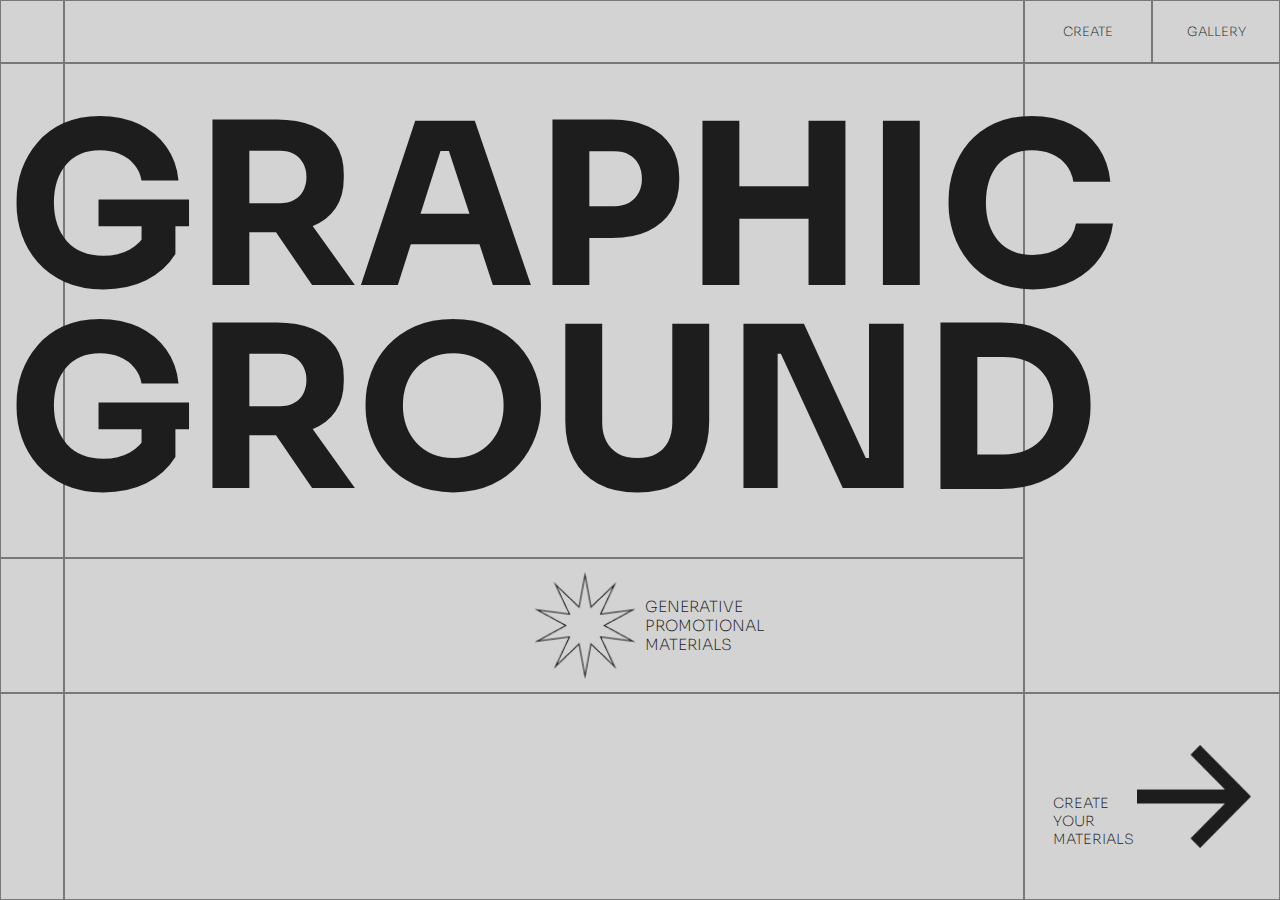
<file: index.html>
<!DOCTYPE html>
<html lang="en">
<head>
    <meta charset="UTF-8">
    <meta name="viewport" content="width=device-width, initial-scale=1">

    <link rel="stylesheet" href="style.css">

    <title>Graphic Ground</title>
</head>
<body>
<div class="grid-container">
    <!--LINHA 1-->
    <div class="row">
    </div>
    <div class="row">
    </div>
    <div class="row header">
        <span><a href="create.html">Create</a></span>
    </div>
    <div class="row header">
        <span>Gallery</a></span>
    </div>

    <!--LINHA 2-->
    <div class="row">
    </div>
    <div class="row title">
        <span>Graphic Ground</span>
    </div>
    <div class="row row_container_2">
    </div>

    <!--LINHA 3-->
    <div class="row">
    </div>
    <div class="row generative_materials">
        <img src="data/index/star.png">
        <span>Generative <br> Promotional <br> Materials</span>
    </div>
    <!--LINHA 4-->
    <div class="row">
    </div>
    <div class="row">
    </div>

    <div class="row create_materials" onclick="location.href='create.html'">
        <div class="content">
            <span>Create <br> Your <br> Materials</span>
            <img src="data/index/arrow.png">
        </div>
    </div>
</div>
</body>
</html>
</file>
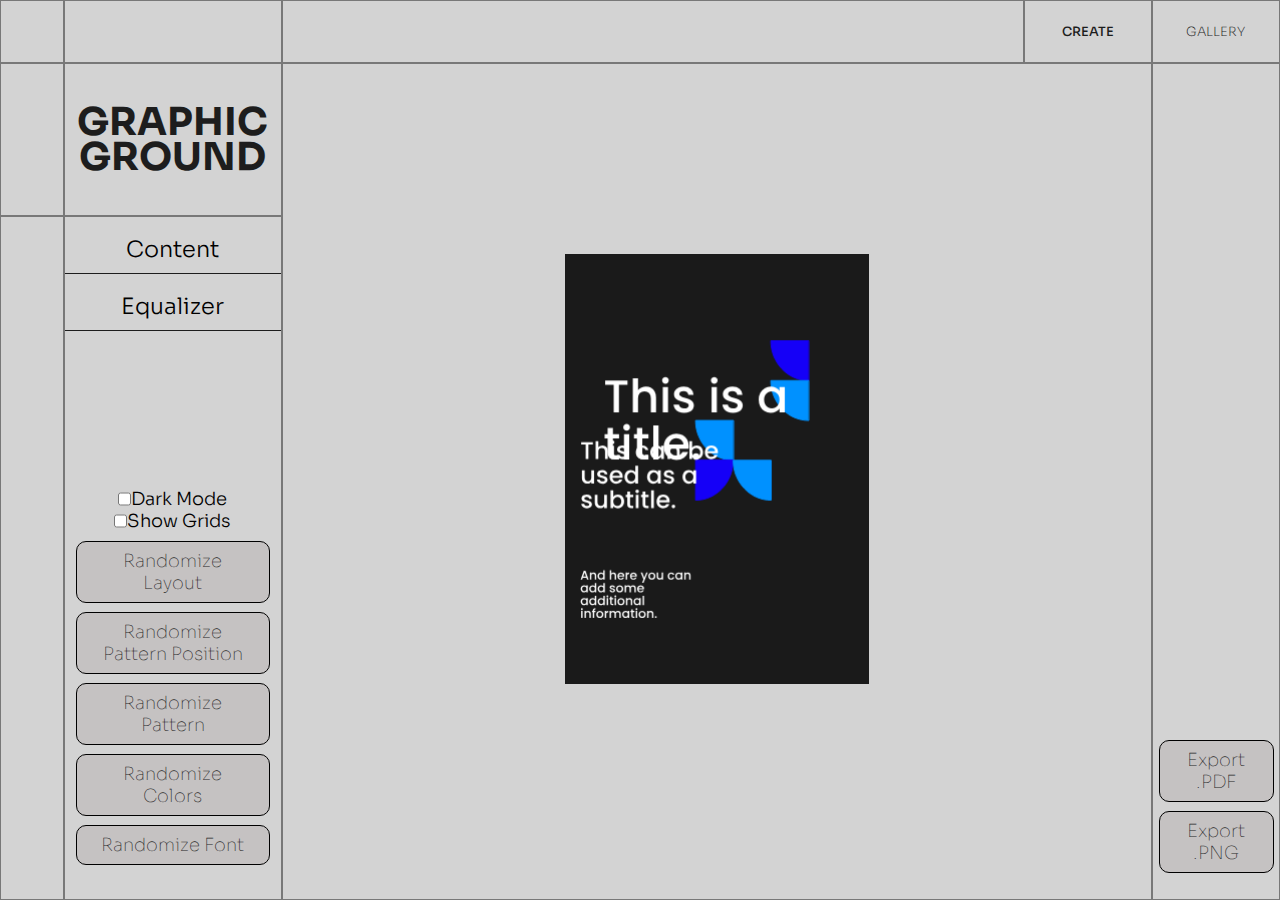
<file: create.html>
<!DOCTYPE html>
<html lang="en">
<head>
    <meta charset="UTF-8">
    <meta name="viewport" content="width=device-width, initial-scale=1">

    <link rel="stylesheet" href="style.css">

    <script src="js/p5.js"></script>
    <script src="js/p5.pdf.js"></script>

    <title>Graphic Ground - Create</title>
</head>

<body>
<div class="grid-container_2">
    <!--LINHA 1-->
    <div class="row">
    </div>
    <div class="row">
    </div>
    <div class="row">
    </div>
    <div class="row header">
        <span class="pag_atual"><a href="create.html">Create</a></span>
    </div>
    <div class="row header">
        <span>Gallery</span>
    </div>

    <!--LINHA 2-->
    <div class="row">
    </div>
    <div class="row title_logo">
        <span><a href="index.html">Graphic Ground</a></span>
    </div>
    <div class="row row_container" id="canvas_parent">
        <div id="canvas_poster">
        </div>
    </div>
    <div class="row row_outputs">
        <div>
        <button id="savePDF" class="botao" type="button">Export .PDF</button>
            <button id="savePNG" class="botao" type="button">Export .PNG</button>
        </div>
    </div>
    <!--LINHA 3-->
    <div class="row">
    </div>
    <div class="row">
        <div id="inputUpper">
            <div class="content_poster">
                <h2 id="content">Content</h2>
                <div id="inputPoster" class="inputs_poster">
                    <form action="/url" method="GET">
                        <div class="input">
                            <h3>Text 1</h3>
                            <input type="text" name="text1" id="title" value="This is a title.">
                        </div>
                        <div class="input">
                            <h3>Text 2</h3>
                            <input type="text" name="text2" id="subtitle" value="This can be used as a subtitle.">
                        </div>

                        <div class="input">
                            <h3><label for="add_info">Additional Information</label></h3>
                            <textarea placeholder="You can add some additional information here!" name="add_info"
                                      id="aditionalInfo">And here you can add some additional information.</textarea>
                        </div>

                        <div class="input">
                            <label for="keywords"><h3>Keywords</h3></label>
                            <select name="style" id="keywords">
                                <option value="contained">Contained</option>
                                <option value="balanced">Balanced</option>
                                <option value="powerful">Powerful</option>
                                <option value="minimal">Minimal</option>
                            </select>
                            <!--
                            <select name="style" id="keywords">
                                <option value="volvo">Static</option>
                                <option value="saab">Rytm</option>
                                <option value="mercedes">Dynamic</option>
                                <option value="audi">Boldness</option>
                                <option value="audi">Growth</option>
                            </select>-->
                        </div>
                        <!--
                        <div class="image_input">
                            <h3>Add image</h3>
                            <div class="image_container">
                                <label id="add-img-label" for="add-single-img">+</label>
                                <input type="file" id="add-single-img" accept="image/jpeg"/>
                            </div>
                            <input
                                    type="file"
                                    id="image-input"
                                    name="photos"
                                    accept="image/jpeg"
                                    multiple
                            />
                        </div>-->
                        <!--<button type="submit"></button>-->
                    </form>
                </div>
            </div>
            <div class="equalizer">
                <h2 id="equalizer"> Equalizer</h2>
                <div class="equalizerInputs" id="equalizerInputs">
                    <!--
                                        <h3>Columns</h3>
                                        <input type="range" min="6" max="12" value="12" class="slider" id="nColunas">
                                    </div>

                                    <div class="equalizer_slides">
                                        <h3>Rows</h3>
                                        <input type="range" min="6" max="12" value="12" class="slider" id="nLinhas">
                                    </div>-->
                    <div class="equalizer_slides">
                        <h3>Pattern Scale</h3>
                        <input type="range" min="2" max="8" value="3" class="slider" id="patternScale">
                    </div>
                    <div class="equalizer_slides">
                        <h3>Pattern Probability</h3>
                        <input type="range" min="0" max="100" value="100" class="slider" id="patternProbability">
                    </div>
                </div>
            </div>
        </div>
        <div id="inputSpacer"></div>
        <div id="inputBottom" class="buttons">
            <div>
            <div class="checkbox">
                <input id="checkboxDark" type="checkbox" name="darkMode" value="Bike">
                <label for="darkMode"><h3>Dark Mode</h3></label><br>
            </div>
            <div class="checkbox">
                <input id="checkboxGrid" type="checkbox" name="showGrids" value="Bike">
                <label for="showGrids"><h3>Show Grids</h3></label><br>
            </div>
            <button class="botao" id="buttonLayout" type="button">Randomize Layout</button>
                <button class="botao" id="buttonPositionPattern" type="button">Randomize Pattern Position</button>
            <button class="botao" id="buttonPattern" type="button">Randomize Pattern</button>
            <button class="botao" id="buttonColors" type="button">Randomize Colors</button>
            <button class="botao" id="buttonFont" type="button">Randomize Font</button>
            </div>
        </div>
    </div>
</div>

<!--<script src="js/image_input.js" type="text/javascript"></script>-->
<script src="js/interact.js"></script>
<script src="js/canvas_p5.js"></script>
<script src="js/pattern.js"></script>
<script src="js/design.js"></script>


</body>
</html>
</file>
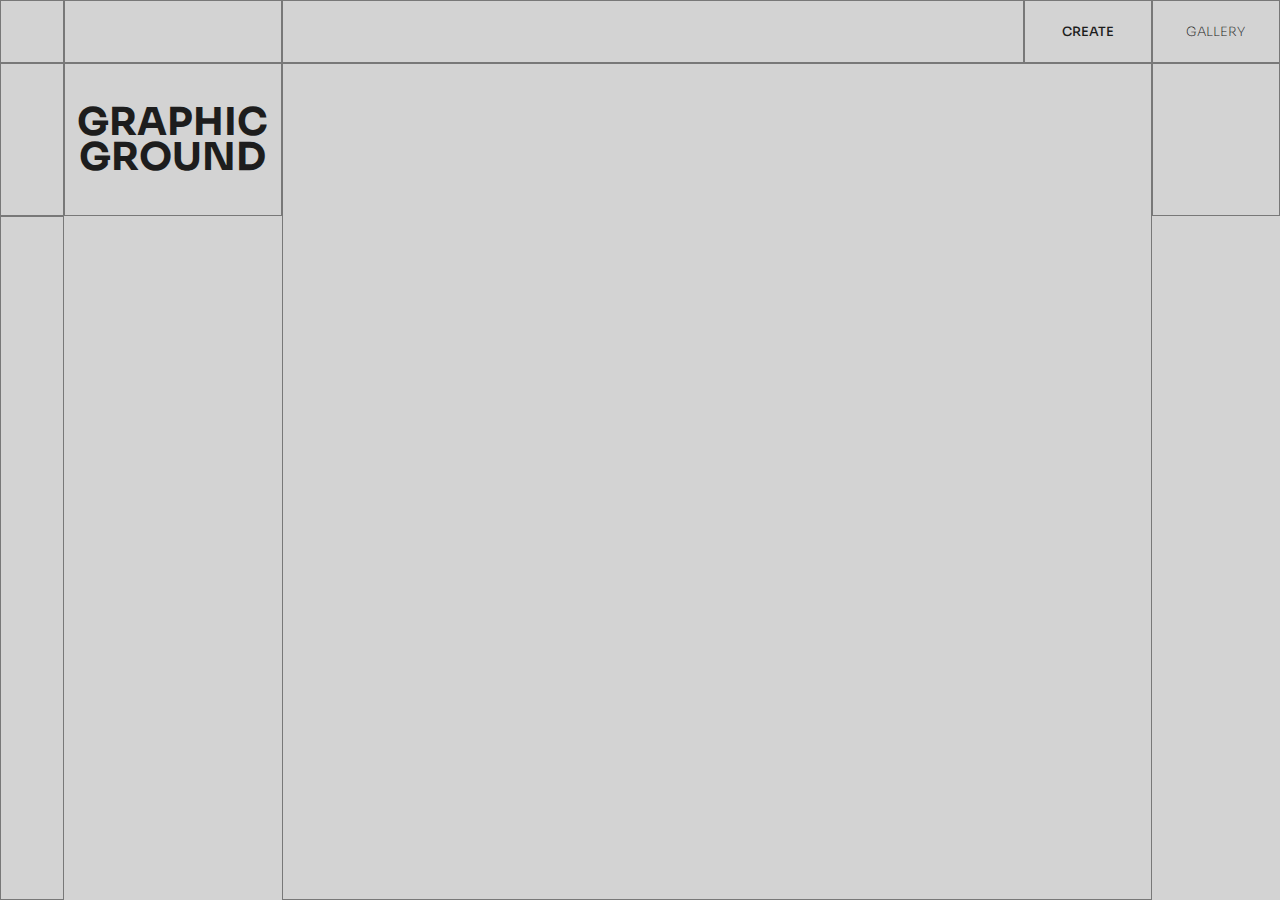
<file: gallery.html>
<!DOCTYPE html>
<html lang="en">
<head>
    <meta charset="UTF-8">
    <meta name="viewport" content="width=device-width, initial-scale=1">

    <link rel="stylesheet" href="style.css">

    <title>Graphic Ground - Galery</title>
</head>
<body>
<div class="grid-container_2">

    <!--LINHA 1-->
    <div class="row">
    </div>
    <div class="row">
    </div>
    <div class="row">
    </div>
    <div class="row header">
        <span class="pag_atual"><a href="create.html">Create</a></span>
    </div>
    <div class="row header">
        <span><a href="gallery.html">Gallery</a></span>
    </div>

    <!--LINHA 2-->
    <div class="row">
    </div>
    <div class="row title_logo">
        <span><a href="index.html">Graphic Ground</a></span>
    </div>
    <div class="row row_container">
    </div>
    <!--LINHA 3-->
    <div class="row">
    </div>
    <div class="row">
    </div>


</div>
</body>
</html>
</file>
<file: style.css>
@import url('https://fonts.googleapis.com/css2?family=Sora:wght@200;400;700&display=swap');

*{
    margin: 0;
    padding: 0;
}

body{
    background-color: #D3D3D3;
}

span{
    font-family: 'Sora', sans-serif;
    font-weight: 200;
    color:#1D1D1D;
    text-transform: uppercase;
    font-size: 1vw;
}

/*grelha*/
.grid-container{
    display: grid;
    grid-template-columns: 5% 75% 10% 10%;
    height: 100vh;
    grid-template-rows: 7% 55% 15% 23%;
}

.grid-container_2{
    display: grid;
    grid-template-columns: 5% 17% 58% 10% 10%;
    height: 100vh;
    grid-template-rows: 7% 17% auto;
}

.row{
    border: 1px solid rgba(29, 29 , 29, 0.5) ;
}


/*index*/

.title span{
    font-weight: 700;
    font-size: 25vh;
    line-height: 90%;
    margin-left: 4%;
}

.title{
    display: flex;
    align-items: center;
    justify-content: center;
}

.header{
    display: flex;
    align-items: center;
    justify-content: center;
}

.header span:hover{
    font-size: 1.02vw;
}

.generative_materials{
    display: flex;
    align-items: center;
    justify-content: flex-end;
}

.generative_materials span{
    margin-right: 27%;
    font-size: 1.2vw;
}

.generative_materials img{
    height: 80%;
    margin-right: 1%;
}

.create_materials{
    grid-column-start: 3;
    grid-column-end: 5;
    display: flex;
    align-items: center;
}

.create_materials .content{
    display: flex;
    justify-content: center;
    cursor: pointer;
    align-items: flex-end;
}

.create_materials .content span{
    vertical-align: bottom;
    font-size: 1.1vw;
}

.create_materials .content img{
    width: 45%;
    margin-left: 1%;
}

.create_materials .content img:hover{
    width: 45.5%;
}

a{
    text-decoration: none;
    color: #1D1D1D;
}

/*create*/
.title_logo span{
    font-weight: 700;
    font-size: 3vw;
    line-height: 90%;
    margin: 5%;
    text-align: center;
}

.title_logo span:hover{
    font-size: 3.1vw;
}

.title_logo{
    display: flex;
    align-items: center;
    justify-content: center;
}

.pag_atual{
    font-weight: 500;
}

.row_container{
    grid-column-start: 3;
    grid-column-end: 5;
    grid-row-start: 2;
    grid-row-end: 4;
}

.row_container_2{
    grid-column-start: 3;
    grid-column-end: 5;
    grid-row-start: 2;
    grid-row-end: 4;
}

.row_outputs{
    grid-column-start: 5;
    grid-column-end: 6;
    grid-row-start: 2;
    grid-row-end: 4;
}

.row_outputs div{
    position: absolute;
    bottom: 3vh;
    text-align: center;
}

.inputs_poster{
    margin-top:13%;
    display: none;
    margin-bottom: 3vh;
    margin-left: 5%;
    margin-right: 5%;
}

.content_poster, .equalizer{
    padding-top:2vh;
    border-bottom: #1D1D1D 1px solid;
}
.equalizerInputs{
    display: none;
    margin-top: 13%;
    margin-bottom: 3vh;
    margin-left: 5%;
}

.equalizerInputs input{
    width:90%;
    margin: 8px 0;
    background-color: #C5C2C2;
}

#equalizer{
    margin-bottom: 1vh;
    cursor:pointer;
    -webkit-user-select: none;
    -ms-user-select: none;
    user-select: none;
}

.equalizer_slides{
    margin-bottom: 3vh;
}

.input{
    margin-bottom: 3vh;
}

h3{
    font-family: 'Sora', sans-serif;
    font-weight: 300;
    font-size: 2vh;
}


h2{
    font-family: 'Sora', sans-serif;
    font-weight: 300;
    font-size: 2.5vh;
    text-align: center;
}

input[type=text], select, textarea {
    font-family: 'Sora';
    font-weight: lighter;
    width: 100%;
    padding: 8px 20px;
    margin: 8px 0;
    border: 1px solid #C5C2C2;
    background-color: #C5C2C2;
    color:#1D1D1D;
    border-radius: 10px;
    box-sizing: border-box;
    font-size: 1.8vh;
}

textarea{
    height:100px;
    max-width: 100%;
    min-width: 100%;
    min-height:45px;
}

.row_container{
    height: fit-content;
    min-height: calc(100% - 2px);
}

.image_input input {
    opacity: 0;
    height: 0;
}

.image_container {
    display: flex;
    flex-wrap: wrap;
    gap: 0.5rem;
}

.image_container label {
    display: flex;
    justify-content: center;
    align-items: center;
    font-size: 150%;
    cursor: pointer;
    width: 90%;
    height: 150px;
    border: solid 1px #1D1D1D;
    border-radius: 5px;
    object-fit: cover;
    background-color:  #C5C2C2;
    margin: 8px 0;
}

.image_container img {
    width:90%;
    height: 150px;
    border: solid 1px #1D1D1D;
    border-radius: 5px;
    object-fit: cover;
}

.image_input h2{
    margin-bottom: 1%;
}

button[type=submit] {
    background-image: url(data/index/arrow_stroke.png);
    background-size: 100px;
    background-repeat: no-repeat;
    width: 100px;
    height: 100px;
    border: transparent;
    background-color: transparent;
    position: fixed;
    bottom: 20px;
    right: 20px;
}

button[type=submit]:hover {
    background-size: 105px;
    width: 105px;
    height: 105px;
}


#content{
    margin-bottom: 1vh;
    cursor:pointer;
    -webkit-user-select: none;
    -ms-user-select: none;
    user-select: none;
}

#canvas_poster{
    display: flex;
    align-items: center;
    justify-content: center;
    height:90vh;
    position: sticky;
    top:7vh;
}

.botao{
    font-family: 'Sora';
    font-weight: lighter;
    width:90%;
    border: 1px solid black;
    background-color: #C5C2C2;
    padding: 8px 20px;
    color: #1D1D1D;
    border-radius: 10px;
    box-sizing: border-box;
    font-size: 2vh;
    margin-top: 1vh;
}

.botao:hover{
    background-color: #A1A1A1;
    cursor: pointer;
}

.buttons{
    text-align: center;
}

.buttons > div {
    padding-top: 5vh;
    padding-bottom: 3vh;
}

.checkbox{
    display: flex;
    justify-content: center;
}
</file>
